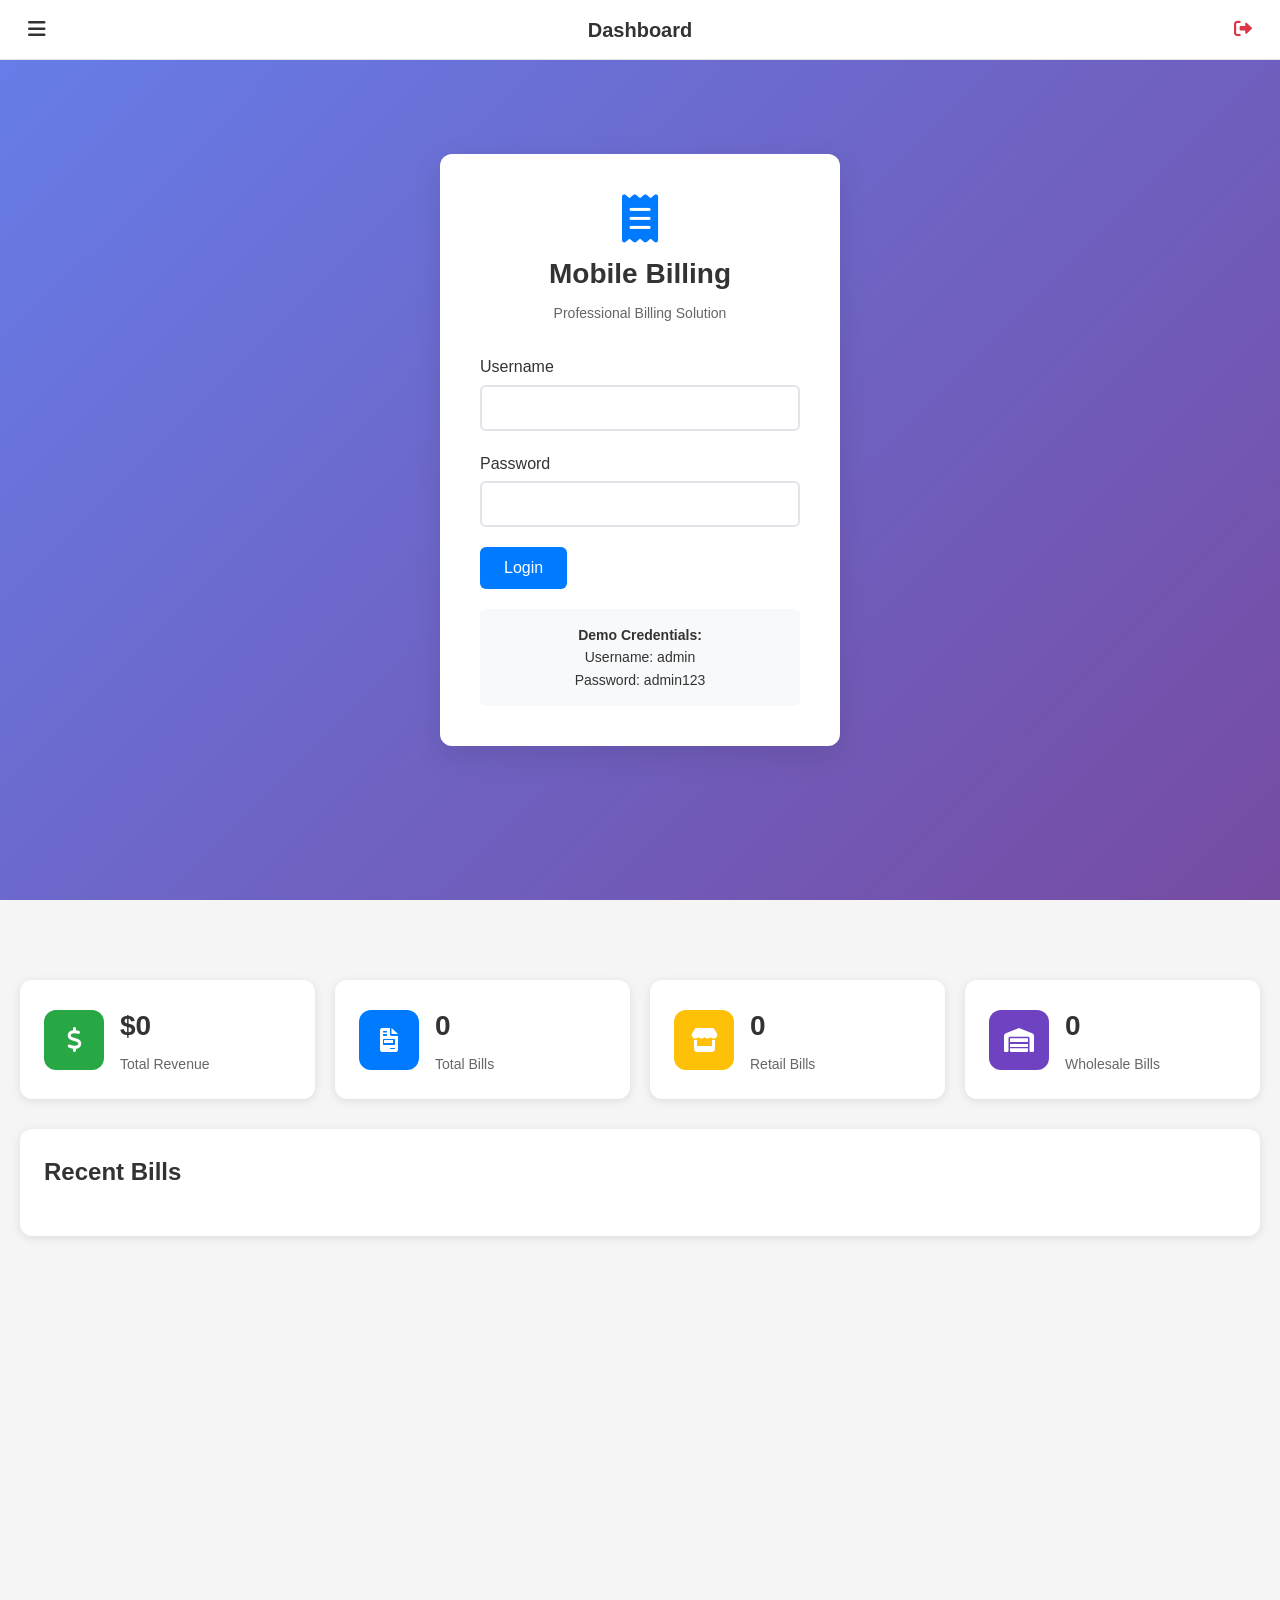
<file: index.html>
<!DOCTYPE html>
<html lang="en">
<head>
    <meta charset="UTF-8">
    <meta name="viewport" content="width=device-width, initial-scale=1.0">
    <title>Mobile Billing App</title>
    <link rel="stylesheet" href="styles.css">
    <link href="https://cdnjs.cloudflare.com/ajax/libs/font-awesome/6.0.0/css/all.min.css" rel="stylesheet">
</head>
<body>
    <!-- Loading Screen -->
    <div id="loading-screen" class="loading-screen">
        <div class="loading-spinner"></div>
        <p>Loading...</p>
    </div>

    <!-- Login Page -->
    <div id="login-page" class="page active">
        <div class="login-container">
            <div class="login-card">
                <div class="login-header">
                    <i class="fas fa-receipt"></i>
                    <h1>Mobile Billing</h1>
                    <p>Professional Billing Solution</p>
                </div>
                <form id="login-form" class="login-form">
                    <div class="form-group">
                        <label for="username">Username</label>
                        <input type="text" id="username" name="username" required>
                    </div>
                    <div class="form-group">
                        <label for="password">Password</label>
                        <input type="password" id="password" name="password" required>
                    </div>
                    <button type="submit" class="btn btn-primary">Login</button>
                </form>
                <div class="login-demo">
                    <p><strong>Demo Credentials:</strong></p>
                    <p>Username: admin</p>
                    <p>Password: admin123</p>
                </div>
            </div>
        </div>
    </div>

    <!-- Main App -->
    <div id="main-app" class="page">
        <!-- Header -->
        <header class="header">
            <div class="header-content">
                <button id="menu-toggle" class="menu-toggle">
                    <i class="fas fa-bars"></i>
                </button>
                <h1 id="page-title">Dashboard</h1>
                <button id="logout-btn" class="logout-btn">
                    <i class="fas fa-sign-out-alt"></i>
                </button>
            </div>
        </header>

        <!-- Sidebar -->
        <nav id="sidebar" class="sidebar">
            <div class="sidebar-header">
                <i class="fas fa-receipt"></i>
                <span>Mobile Billing</span>
            </div>
            <ul class="sidebar-menu">
                <li><a href="#" data-page="dashboard" class="active"><i class="fas fa-tachometer-alt"></i> Dashboard</a></li>
                <li><a href="#" data-page="balance"><i class="fas fa-balance-scale"></i> Daily Balance</a></li>
                <li><a href="#" data-page="products"><i class="fas fa-box"></i> Products</a></li>
                <li><a href="#" data-page="create-bill"><i class="fas fa-plus"></i> Create Bill</a></li>
                <li><a href="#" data-page="bills"><i class="fas fa-file-invoice"></i> Bills</a></li>
                <li><a href="#" data-page="users"><i class="fas fa-users"></i> Users</a></li>
                <li><a href="#" data-page="settings"><i class="fas fa-cog"></i> Settings</a></li>
            </ul>
        </nav>

        <!-- Main Content -->
        <main class="main-content">
            <!-- Dashboard Page -->
            <div id="dashboard-page" class="content-page active">
                <div class="stats-grid">
                    <div class="stat-card">
                        <div class="stat-icon">
                            <i class="fas fa-dollar-sign"></i>
                        </div>
                        <div class="stat-info">
                            <h3 id="total-revenue">$0</h3>
                            <p>Total Revenue</p>
                        </div>
                    </div>
                    <div class="stat-card">
                        <div class="stat-icon">
                            <i class="fas fa-file-invoice"></i>
                        </div>
                        <div class="stat-info">
                            <h3 id="total-bills">0</h3>
                            <p>Total Bills</p>
                        </div>
                    </div>
                    <div class="stat-card">
                        <div class="stat-icon">
                            <i class="fas fa-store"></i>
                        </div>
                        <div class="stat-info">
                            <h3 id="retail-bills">0</h3>
                            <p>Retail Bills</p>
                        </div>
                    </div>
                    <div class="stat-card">
                        <div class="stat-icon">
                            <i class="fas fa-warehouse"></i>
                        </div>
                        <div class="stat-info">
                            <h3 id="wholesale-bills">0</h3>
                            <p>Wholesale Bills</p>
                        </div>
                    </div>
                </div>

                <div class="recent-bills">
                    <h2>Recent Bills</h2>
                    <div id="recent-bills-list" class="bills-list">
                        <!-- Recent bills will be populated here -->
                    </div>
                </div>
            </div>

            <!-- Create Bill Page -->
            <div id="create-bill-page" class="content-page">
                <div class="bill-form-container">
                    <form id="bill-form" class="bill-form">
                        <div class="form-row">
                            <div class="form-group">
                                <label for="bill-type">Bill Type</label>
                                <select id="bill-type" name="billType" required>
                                    <option value="retail">Retail</option>
                                    <option value="wholesale">Wholesale</option>
                                </select>
                            </div>
                            <div class="form-group">
                                <label for="customer-name">Customer Name</label>
                                <input type="text" id="customer-name" name="customerName" required>
                            </div>
                        </div>
                        
                        <div class="form-row">
                            <div class="form-group">
                                <label for="customer-phone">Phone</label>
                                <input type="tel" id="customer-phone" name="customerPhone">
                            </div>
                            <div class="form-group">
                                <label for="customer-email">Email</label>
                                <input type="email" id="customer-email" name="customerEmail">
                            </div>
                        </div>

                        <div class="items-section">
                            <div class="section-header">
                                <h3>Items</h3>
                                <div class="item-actions">
                                    <button type="button" id="add-from-products-btn" class="btn btn-secondary">
                                        <i class="fas fa-search"></i> Select from Products
                                    </button>
                                    <button type="button" id="add-item-btn" class="btn btn-secondary">
                                        <i class="fas fa-plus"></i> Add Custom Item
                                    </button>
                                </div>
                            </div>
                            <div id="items-container" class="items-container">
                                <!-- Items will be added here -->
                            </div>
                        </div>

                        <div class="form-row">
                            <div class="form-group">
                                <label for="discount">Discount (%)</label>
                                <input type="number" id="discount" name="discount" min="0" max="100" value="0">
                            </div>
                            <div class="form-group">
                                <label for="tax">Tax (%)</label>
                                <input type="number" id="tax" name="tax" min="0" max="100" value="10">
                            </div>
                        </div>

                        <div class="bill-summary">
                            <div class="summary-row">
                                <span>Subtotal:</span>
                                <span id="subtotal">$0.00</span>
                            </div>
                            <div class="summary-row">
                                <span>Discount:</span>
                                <span id="discount-amount">$0.00</span>
                            </div>
                            <div class="summary-row">
                                <span>Tax:</span>
                                <span id="tax-amount">$0.00</span>
                            </div>
                            <div class="summary-row total">
                                <span>Total:</span>
                                <span id="total-amount">$0.00</span>
                            </div>
                        </div>

                        <div class="form-actions">
                            <button type="button" id="preview-bill-btn" class="btn btn-secondary">Preview</button>
                            <button type="submit" class="btn btn-primary">Save Bill</button>
                        </div>
                    </form>
                </div>
            </div>

            <!-- Bills Page -->
            <div id="bills-page" class="content-page">
                <div class="page-header">
                    <h2>All Bills</h2>
                    <div class="filters">
                        <select id="bill-filter" class="filter-select">
                            <option value="all">All Bills</option>
                            <option value="retail">Retail</option>
                            <option value="wholesale">Wholesale</option>
                        </select>
                    </div>
                </div>
                <div id="all-bills-list" class="bills-list">
                    <!-- All bills will be populated here -->
                </div>
            </div>

            <!-- Users Page -->
            <div id="users-page" class="content-page">
                <div class="page-header">
                    <h2>User Management</h2>
                    <button id="add-user-btn" class="btn btn-primary">
                        <i class="fas fa-plus"></i> Add User
                    </button>
                </div>
                <div id="users-list" class="users-list">
                    <!-- Users will be populated here -->
                </div>
            </div>

            <!-- Products Page -->
            <div id="products-page" class="content-page">
                <div class="page-header">
                    <h2>Product Management</h2>
                    <button id="add-product-btn" class="btn btn-primary">
                        <i class="fas fa-plus"></i> Add Product
                    </button>
                </div>
                <div class="products-grid">
                    <div class="search-filter-section">
                        <input type="text" id="product-search" placeholder="Search products..." class="search-input">
                        <select id="category-filter" class="filter-select">
                            <option value="all">All Categories</option>
                            <option value="electronics">Electronics</option>
                            <option value="clothing">Clothing</option>
                            <option value="food">Food & Beverages</option>
                            <option value="books">Books</option>
                            <option value="other">Other</option>
                        </select>
                    </div>
                    <div id="products-list" class="products-list">
                        <!-- Products will be populated here -->
                    </div>
                </div>
            </div>

            <!-- Balance Page -->
            <div id="balance-page" class="content-page">
                <div class="page-header">
                    <h2>Daily Balance</h2>
                    <div class="balance-actions">
                        <button id="set-opening-balance-btn" class="btn btn-primary">Set Opening Balance</button>
                        <button id="close-day-btn" class="btn btn-secondary">Close Day</button>
                    </div>
                </div>
                
                <div class="balance-overview">
                    <div class="balance-card opening">
                        <div class="balance-icon">
                            <i class="fas fa-sun"></i>
                        </div>
                        <div class="balance-info">
                            <h3 id="opening-balance">$0.00</h3>
                            <p>Opening Balance</p>
                            <small id="opening-date">Today</small>
                        </div>
                    </div>
                    
                    <div class="balance-card sales">
                        <div class="balance-icon">
                            <i class="fas fa-chart-line"></i>
                        </div>
                        <div class="balance-info">
                            <h3 id="today-sales">$0.00</h3>
                            <p>Today's Sales</p>
                            <small id="sales-count">0 transactions</small>
                        </div>
                    </div>
                    
                    <div class="balance-card closing">
                        <div class="balance-icon">
                            <i class="fas fa-moon"></i>
                        </div>
                        <div class="balance-info">
                            <h3 id="closing-balance">$0.00</h3>
                            <p>Expected Closing</p>
                            <small id="closing-status">Open</small>
                        </div>
                    </div>
                </div>
                
                <div class="balance-history">
                    <h3>Balance History</h3>
                    <div id="balance-history-list" class="balance-history-list">
                        <!-- Balance history will be populated here -->
                    </div>
                </div>
            </div>

            <!-- Settings Page -->
            <div id="settings-page" class="content-page">
                <div class="settings-container">
                    <div class="settings-section">
                        <h3>Company Information</h3>
                        <form id="company-form" class="settings-form">
                            <div class="form-group">
                                <label for="company-name">Company Name</label>
                                <input type="text" id="company-name" name="companyName" value="Your Company Name">
                            </div>
                            <div class="form-group">
                                <label for="company-address">Address</label>
                                <textarea id="company-address" name="companyAddress" rows="3">123 Business Street, City, State 12345</textarea>
                            </div>
                            <div class="form-row">
                                <div class="form-group">
                                    <label for="company-phone">Phone</label>
                                    <input type="tel" id="company-phone" name="companyPhone" value="+1 (555) 123-4567">
                                </div>
                                <div class="form-group">
                                    <label for="company-email">Email</label>
                                    <input type="email" id="company-email" name="companyEmail" value="info@company.com">
                                </div>
                            </div>
                        </form>
                    </div>

                    <div class="settings-section">
                        <h3>Bill Limits</h3>
                        <form id="limits-form" class="settings-form">
                            <div class="form-group">
                                <label for="max-bills">Maximum Bills per Day</label>
                                <input type="number" id="max-bills" name="maxBills" min="1" value="100">
                            </div>
                            <div class="form-group">
                                <label for="current-bills">Bills Created Today</label>
                                <input type="number" id="current-bills" name="currentBills" readonly>
                            </div>
                        </form>
                    </div>

                    <div class="settings-actions">
                        <button id="save-settings-btn" class="btn btn-primary">Save Settings</button>
                        <button id="reset-data-btn" class="btn btn-danger">Reset All Data</button>
                    </div>
                </div>
            </div>
        </main>
    </div>

    <!-- Modals -->
    <!-- Invoice Preview Modal -->
    <div id="invoice-modal" class="modal">
        <div class="modal-content">
            <div class="modal-header">
                <h2>Invoice Preview</h2>
                <button class="modal-close">&times;</button>
            </div>
            <div id="invoice-content" class="invoice-content">
                <!-- Invoice content will be generated here -->
            </div>
            <div class="modal-actions">
                <button id="print-invoice-btn" class="btn btn-secondary">Print</button>
                <button id="download-invoice-btn" class="btn btn-primary">Download</button>
            </div>
        </div>
    </div>

    <!-- User Modal -->
    <div id="user-modal" class="modal">
        <div class="modal-content">
            <div class="modal-header">
                <h2 id="user-modal-title">Add User</h2>
                <button class="modal-close">&times;</button>
            </div>
            <form id="user-form" class="modal-form">
                <div class="form-row">
                    <div class="form-group">
                        <label for="user-name">Full Name</label>
                        <input type="text" id="user-name" name="userName" required>
                    </div>
                    <div class="form-group">
                        <label for="user-email">Email</label>
                        <input type="email" id="user-email" name="userEmail" required>
                    </div>
                </div>
                
                <div class="form-row">
                    <div class="form-group">
                        <label for="user-username">Username</label>
                        <input type="text" id="user-username" name="userUsername" required>
                    </div>
                    <div class="form-group">
                        <label for="user-password">Password</label>
                        <input type="password" id="user-password" name="userPassword" required>
                    </div>
                </div>
                
                <div class="form-row">
                    <div class="form-group">
                        <label for="user-role">Role</label>
                        <select id="user-role" name="userRole" required>
                            <option value="user">User</option>
                            <option value="admin">Admin</option>
                            <option value="manager">Manager</option>
                        </select>
                    </div>
                    <div class="form-group">
                        <label for="user-status">Status</label>
                        <select id="user-status" name="userStatus" required>
                            <option value="active">Active</option>
                            <option value="inactive">Inactive</option>
                        </select>
                    </div>
                </div>
                
                <div class="permissions-section">
                    <h4>Permissions</h4>
                    <div class="permissions-grid">
                        <label class="permission-item">
                            <input type="checkbox" name="canCreateBills" id="perm-create-bills">
                            <span>Create Bills</span>
                        </label>
                        <label class="permission-item">
                            <input type="checkbox" name="canViewBills" id="perm-view-bills">
                            <span>View Bills</span>
                        </label>
                        <label class="permission-item">
                            <input type="checkbox" name="canDeleteBills" id="perm-delete-bills">
                            <span>Delete Bills</span>
                        </label>
                        <label class="permission-item">
                            <input type="checkbox" name="canManageProducts" id="perm-manage-products">
                            <span>Manage Products</span>
                        </label>
                        <label class="permission-item">
                            <input type="checkbox" name="canManageUsers" id="perm-manage-users">
                            <span>Manage Users</span>
                        </label>
                        <label class="permission-item">
                            <input type="checkbox" name="canViewReports" id="perm-view-reports">
                            <span>View Reports</span>
                        </label>
                        <label class="permission-item">
                            <input type="checkbox" name="canManageBalance" id="perm-manage-balance">
                            <span>Manage Balance</span>
                        </label>
                        <label class="permission-item">
                            <input type="checkbox" name="canAccessSettings" id="perm-access-settings">
                            <span>Access Settings</span>
                        </label>
                    </div>
                </div>
                
                <div class="modal-actions">
                    <button type="button" class="btn btn-secondary modal-close">Cancel</button>
                    <button type="submit" class="btn btn-primary">Save User</button>
                </div>
            </form>
        </div>
    </div>

    <!-- Product Modal -->
    <div id="product-modal" class="modal">
        <div class="modal-content">
            <div class="modal-header">
                <h2 id="product-modal-title">Add Product</h2>
                <button class="modal-close">&times;</button>
            </div>
            <form id="product-form" class="modal-form">
                <div class="form-row">
                    <div class="form-group">
                        <label for="product-name">Product Name</label>
                        <input type="text" id="product-name" name="productName" required>
                    </div>
                    <div class="form-group">
                        <label for="product-code">Product Code</label>
                        <input type="text" id="product-code" name="productCode" required>
                    </div>
                </div>
                
                <div class="form-row">
                    <div class="form-group">
                        <label for="product-category">Category</label>
                        <select id="product-category" name="productCategory" required>
                            <option value="electronics">Electronics</option>
                            <option value="clothing">Clothing</option>
                            <option value="food">Food & Beverages</option>
                            <option value="books">Books</option>
                            <option value="other">Other</option>
                        </select>
                    </div>
                    <div class="form-group">
                        <label for="product-unit">Unit</label>
                        <select id="product-unit" name="productUnit" required>
                            <option value="pcs">Pieces</option>
                            <option value="kg">Kilogram</option>
                            <option value="ltr">Liter</option>
                            <option value="box">Box</option>
                            <option value="pack">Pack</option>
                        </select>
                    </div>
                </div>
                
                <div class="form-row">
                    <div class="form-group">
                        <label for="product-retail-price">Retail Price</label>
                        <input type="number" id="product-retail-price" name="productRetailPrice" min="0" step="0.01" required>
                    </div>
                    <div class="form-group">
                        <label for="product-wholesale-price">Wholesale Price</label>
                        <input type="number" id="product-wholesale-price" name="productWholesalePrice" min="0" step="0.01" required>
                    </div>
                </div>
                
                <div class="form-row">
                    <div class="form-group">
                        <label for="product-stock">Stock Quantity</label>
                        <input type="number" id="product-stock" name="productStock" min="0" required>
                    </div>
                    <div class="form-group">
                        <label for="product-min-stock">Minimum Stock Alert</label>
                        <input type="number" id="product-min-stock" name="productMinStock" min="0" required>
                    </div>
                </div>
                
                <div class="form-group">
                    <label for="product-description">Description</label>
                    <textarea id="product-description" name="productDescription" rows="3"></textarea>
                </div>
                
                <div class="modal-actions">
                    <button type="button" class="btn btn-secondary modal-close">Cancel</button>
                    <button type="submit" class="btn btn-primary">Save Product</button>
                </div>
            </form>
        </div>
    </div>

    <!-- Product Selection Modal -->
    <div id="product-selection-modal" class="modal">
        <div class="modal-content large">
            <div class="modal-header">
                <h2>Select Products</h2>
                <button class="modal-close">&times;</button>
            </div>
            <div class="product-selection-content">
                <div class="selection-search">
                    <input type="text" id="selection-search" placeholder="Search products..." class="search-input">
                </div>
                <div id="product-selection-list" class="product-selection-list">
                    <!-- Product selection items will be populated here -->
                </div>
            </div>
            <div class="modal-actions">
                <button type="button" class="btn btn-secondary modal-close">Cancel</button>
                <button type="button" id="add-selected-products" class="btn btn-primary">Add Selected</button>
            </div>
        </div>
    </div>

    <!-- Balance Modal -->
    <div id="balance-modal" class="modal">
        <div class="modal-content">
            <div class="modal-header">
                <h2 id="balance-modal-title">Set Opening Balance</h2>
                <button class="modal-close">&times;</button>
            </div>
            <form id="balance-form" class="modal-form">
                <div class="form-group">
                    <label for="balance-amount">Amount</label>
                    <input type="number" id="balance-amount" name="balanceAmount" min="0" step="0.01" required>
                </div>
                <div class="form-group">
                    <label for="balance-notes">Notes</label>
                    <textarea id="balance-notes" name="balanceNotes" rows="3" placeholder="Optional notes about this balance entry"></textarea>
                </div>
                <div class="modal-actions">
                    <button type="button" class="btn btn-secondary modal-close">Cancel</button>
                    <button type="submit" class="btn btn-primary">Save Balance</button>
                </div>
            </form>
        </div>
    </div>

    <!-- Toast Notifications -->
    <div id="toast-container" class="toast-container"></div>

    <script src="script.js"></script>
</body>
</html>
</file>
<file: styles.css>
/* Reset and Base Styles */
* {
  margin: 0;
  padding: 0;
  box-sizing: border-box;
}

body {
  font-family: -apple-system, BlinkMacSystemFont, "Segoe UI", Roboto, Oxygen, Ubuntu, Cantarell, sans-serif;
  line-height: 1.6;
  color: #333;
  background-color: #f5f5f5;
}

/* Loading Screen */
.loading-screen {
  position: fixed;
  top: 0;
  left: 0;
  width: 100%;
  height: 100%;
  background: #fff;
  display: flex;
  flex-direction: column;
  justify-content: center;
  align-items: center;
  z-index: 9999;
}

.loading-spinner {
  width: 40px;
  height: 40px;
  border: 4px solid #f3f3f3;
  border-top: 4px solid #007bff;
  border-radius: 50%;
  animation: spin 1s linear infinite;
  margin-bottom: 20px;
}

@keyframes spin {
  0% {
    transform: rotate(0deg);
  }
  100% {
    transform: rotate(360deg);
  }
}

/* Page Management */
.page {
  display: none;
}

.page.active {
  display: block;
}

/* Login Page */
.login-container {
  min-height: 100vh;
  display: flex;
  justify-content: center;
  align-items: center;
  background: linear-gradient(135deg, #667eea 0%, #764ba2 100%);
  padding: 20px;
}

.login-card {
  background: white;
  padding: 40px;
  border-radius: 12px;
  box-shadow: 0 10px 30px rgba(0, 0, 0, 0.1);
  width: 100%;
  max-width: 400px;
}

.login-header {
  text-align: center;
  margin-bottom: 30px;
}

.login-header i {
  font-size: 48px;
  color: #007bff;
  margin-bottom: 10px;
}

.login-header h1 {
  font-size: 28px;
  margin-bottom: 5px;
  color: #333;
}

.login-header p {
  color: #666;
  font-size: 14px;
}

.login-form {
  margin-bottom: 20px;
}

.form-group {
  margin-bottom: 20px;
}

.form-group label {
  display: block;
  margin-bottom: 5px;
  font-weight: 500;
  color: #333;
}

.form-group input,
.form-group select,
.form-group textarea {
  width: 100%;
  padding: 12px;
  border: 2px solid #e1e5e9;
  border-radius: 6px;
  font-size: 16px;
  transition: border-color 0.3s;
}

.form-group input:focus,
.form-group select:focus,
.form-group textarea:focus {
  outline: none;
  border-color: #007bff;
}

.btn {
  padding: 12px 24px;
  border: none;
  border-radius: 6px;
  font-size: 16px;
  font-weight: 500;
  cursor: pointer;
  transition: all 0.3s;
  text-decoration: none;
  display: inline-block;
  text-align: center;
}

.btn-primary {
  background: #007bff;
  color: white;
}

.btn-primary:hover {
  background: #0056b3;
}

.btn-secondary {
  background: #6c757d;
  color: white;
}

.btn-secondary:hover {
  background: #545b62;
}

.btn-danger {
  background: #dc3545;
  color: white;
}

.btn-danger:hover {
  background: #c82333;
}

.login-demo {
  background: #f8f9fa;
  padding: 15px;
  border-radius: 6px;
  font-size: 14px;
  text-align: center;
}

/* Main App Layout */
#main-app {
  display: flex;
  flex-direction: column;
  min-height: 100vh;
}

/* Header */
.header {
  background: white;
  border-bottom: 1px solid #e1e5e9;
  position: fixed;
  top: 0;
  left: 0;
  right: 0;
  z-index: 1000;
  height: 60px;
}

.header-content {
  display: flex;
  align-items: center;
  justify-content: space-between;
  padding: 0 20px;
  height: 100%;
}

.menu-toggle {
  background: none;
  border: none;
  font-size: 20px;
  cursor: pointer;
  color: #333;
  padding: 8px;
}

#page-title {
  font-size: 20px;
  font-weight: 600;
  color: #333;
}

.logout-btn {
  background: none;
  border: none;
  font-size: 18px;
  cursor: pointer;
  color: #dc3545;
  padding: 8px;
}

/* Sidebar */
.sidebar {
  position: fixed;
  top: 60px;
  left: -280px;
  width: 280px;
  height: calc(100vh - 60px);
  background: white;
  border-right: 1px solid #e1e5e9;
  transition: left 0.3s;
  z-index: 999;
  overflow-y: auto;
}

.sidebar.active {
  left: 0;
}

.sidebar-header {
  padding: 20px;
  border-bottom: 1px solid #e1e5e9;
  display: flex;
  align-items: center;
  gap: 10px;
}

.sidebar-header i {
  font-size: 24px;
  color: #007bff;
}

.sidebar-header span {
  font-size: 18px;
  font-weight: 600;
  color: #333;
}

.sidebar-menu {
  list-style: none;
  padding: 20px 0;
}

.sidebar-menu li {
  margin-bottom: 5px;
}

.sidebar-menu a {
  display: flex;
  align-items: center;
  gap: 12px;
  padding: 12px 20px;
  color: #666;
  text-decoration: none;
  transition: all 0.3s;
}

.sidebar-menu a:hover,
.sidebar-menu a.active {
  background: #f8f9fa;
  color: #007bff;
}

.sidebar-menu i {
  width: 20px;
  text-align: center;
}

/* Main Content */
.main-content {
  margin-top: 60px;
  padding: 20px;
  min-height: calc(100vh - 60px);
}

.content-page {
  display: none;
}

.content-page.active {
  display: block;
}

/* Dashboard */
.stats-grid {
  display: grid;
  grid-template-columns: repeat(auto-fit, minmax(250px, 1fr));
  gap: 20px;
  margin-bottom: 30px;
}

.stat-card {
  background: white;
  padding: 24px;
  border-radius: 12px;
  box-shadow: 0 2px 10px rgba(0, 0, 0, 0.1);
  display: flex;
  align-items: center;
  gap: 16px;
}

.stat-icon {
  width: 60px;
  height: 60px;
  border-radius: 12px;
  display: flex;
  align-items: center;
  justify-content: center;
  font-size: 24px;
  color: white;
}

.stat-card:nth-child(1) .stat-icon {
  background: #28a745;
}
.stat-card:nth-child(2) .stat-icon {
  background: #007bff;
}
.stat-card:nth-child(3) .stat-icon {
  background: #ffc107;
}
.stat-card:nth-child(4) .stat-icon {
  background: #6f42c1;
}

.stat-info h3 {
  font-size: 28px;
  font-weight: 700;
  margin-bottom: 4px;
  color: #333;
}

.stat-info p {
  color: #666;
  font-size: 14px;
}

.recent-bills {
  background: white;
  padding: 24px;
  border-radius: 12px;
  box-shadow: 0 2px 10px rgba(0, 0, 0, 0.1);
}

.recent-bills h2 {
  margin-bottom: 20px;
  color: #333;
}

/* Bills List */
.bills-list {
  display: grid;
  gap: 16px;
}

.bill-card {
  background: white;
  padding: 20px;
  border-radius: 12px;
  box-shadow: 0 2px 10px rgba(0, 0, 0, 0.1);
  border-left: 4px solid #007bff;
}

.bill-card.wholesale {
  border-left-color: #28a745;
}

.bill-header {
  display: flex;
  justify-content: space-between;
  align-items: flex-start;
  margin-bottom: 12px;
}

.bill-number {
  font-weight: 600;
  color: #333;
  font-size: 16px;
}

.bill-type {
  padding: 4px 8px;
  border-radius: 4px;
  font-size: 12px;
  font-weight: 500;
  text-transform: uppercase;
}

.bill-type.retail {
  background: #e3f2fd;
  color: #1976d2;
}

.bill-type.wholesale {
  background: #e8f5e8;
  color: #388e3c;
}

.bill-info {
  margin-bottom: 12px;
}

.bill-customer {
  font-weight: 500;
  color: #333;
  margin-bottom: 4px;
}

.bill-date {
  color: #666;
  font-size: 14px;
}

.bill-footer {
  display: flex;
  justify-content: space-between;
  align-items: center;
}

.bill-amount {
  font-size: 18px;
  font-weight: 700;
  color: #28a745;
}

.bill-actions {
  display: flex;
  gap: 8px;
}

.btn-sm {
  padding: 6px 12px;
  font-size: 14px;
}

/* Create Bill Form */
.bill-form-container {
  background: white;
  padding: 24px;
  border-radius: 12px;
  box-shadow: 0 2px 10px rgba(0, 0, 0, 0.1);
  max-width: 800px;
  margin: 0 auto;
}

.form-row {
  display: grid;
  grid-template-columns: 1fr 1fr;
  gap: 20px;
  margin-bottom: 20px;
}

.items-section {
  margin: 30px 0;
}

.section-header {
  display: flex;
  justify-content: space-between;
  align-items: center;
  margin-bottom: 20px;
}

.section-header h3 {
  color: #333;
}

.items-container {
  display: grid;
  gap: 16px;
}

.item-row {
  display: grid;
  grid-template-columns: 2fr 1fr 1fr 1fr auto;
  gap: 12px;
  align-items: end;
  padding: 16px;
  background: #f8f9fa;
  border-radius: 8px;
}

.remove-item-btn {
  background: #dc3545;
  color: white;
  border: none;
  border-radius: 4px;
  padding: 8px;
  cursor: pointer;
  font-size: 14px;
}

.bill-summary {
  background: #f8f9fa;
  padding: 20px;
  border-radius: 8px;
  margin: 20px 0;
}

.summary-row {
  display: flex;
  justify-content: space-between;
  margin-bottom: 8px;
  font-size: 16px;
}

.summary-row.total {
  border-top: 2px solid #dee2e6;
  padding-top: 12px;
  margin-top: 12px;
  font-weight: 700;
  font-size: 18px;
  color: #28a745;
}

.form-actions {
  display: flex;
  gap: 12px;
  justify-content: flex-end;
  margin-top: 30px;
}

/* Page Header */
.page-header {
  display: flex;
  justify-content: space-between;
  align-items: center;
  margin-bottom: 24px;
}

.page-header h2 {
  color: #333;
}

.filters {
  display: flex;
  gap: 12px;
}

.filter-select {
  padding: 8px 12px;
  border: 2px solid #e1e5e9;
  border-radius: 6px;
  background: white;
}

/* Users Management */
.users-list {
  display: grid;
  gap: 16px;
}

.user-card {
  background: white;
  padding: 20px;
  border-radius: 12px;
  box-shadow: 0 2px 10px rgba(0, 0, 0, 0.1);
  display: flex;
  justify-content: space-between;
  align-items: center;
}

.user-info h3 {
  color: #333;
  margin-bottom: 4px;
}

.user-info p {
  color: #666;
  font-size: 14px;
  margin-bottom: 2px;
}

.user-status {
  padding: 4px 8px;
  border-radius: 4px;
  font-size: 12px;
  font-weight: 500;
  text-transform: uppercase;
}

.user-status.active {
  background: #d4edda;
  color: #155724;
}

.user-status.inactive {
  background: #f8d7da;
  color: #721c24;
}

.user-actions {
  display: flex;
  gap: 8px;
}

/* Settings */
.settings-container {
  max-width: 800px;
  margin: 0 auto;
}

.settings-section {
  background: white;
  padding: 24px;
  border-radius: 12px;
  box-shadow: 0 2px 10px rgba(0, 0, 0, 0.1);
  margin-bottom: 24px;
}

.settings-section h3 {
  color: #333;
  margin-bottom: 20px;
  padding-bottom: 12px;
  border-bottom: 2px solid #f8f9fa;
}

.settings-actions {
  display: flex;
  gap: 12px;
  justify-content: center;
}

/* Modals */
.modal {
  display: none;
  position: fixed;
  top: 0;
  left: 0;
  width: 100%;
  height: 100%;
  background: rgba(0, 0, 0, 0.5);
  z-index: 2000;
  justify-content: center;
  align-items: center;
  padding: 20px;
}

.modal.active {
  display: flex;
}

.modal-content {
  background: white;
  border-radius: 12px;
  max-width: 600px;
  width: 100%;
  max-height: 90vh;
  overflow-y: auto;
}

.modal-header {
  display: flex;
  justify-content: space-between;
  align-items: center;
  padding: 20px 24px;
  border-bottom: 1px solid #e1e5e9;
}

.modal-header h2 {
  color: #333;
}

.modal-close {
  background: none;
  border: none;
  font-size: 24px;
  cursor: pointer;
  color: #666;
  padding: 4px;
}

.modal-form {
  padding: 24px;
}

.modal-actions {
  display: flex;
  gap: 12px;
  justify-content: flex-end;
  margin-top: 20px;
}

/* Invoice Content */
.invoice-content {
  padding: 40px;
  background: white;
  font-family: "Courier New", monospace;
}

.invoice-header {
  text-align: center;
  margin-bottom: 30px;
  border-bottom: 2px solid #333;
  padding-bottom: 20px;
}

.invoice-header h1 {
  font-size: 28px;
  margin-bottom: 10px;
}

.invoice-details {
  display: grid;
  grid-template-columns: 1fr 1fr;
  gap: 30px;
  margin-bottom: 30px;
}

.invoice-table {
  width: 100%;
  border-collapse: collapse;
  margin-bottom: 20px;
}

.invoice-table th,
.invoice-table td {
  padding: 12px;
  text-align: left;
  border-bottom: 1px solid #ddd;
}

.invoice-table th {
  background: #f8f9fa;
  font-weight: 600;
}

.invoice-summary {
  margin-left: auto;
  width: 300px;
}

.invoice-summary table {
  width: 100%;
}

.invoice-summary .total-row {
  font-weight: 700;
  font-size: 18px;
  border-top: 2px solid #333;
}

/* Toast Notifications */
.toast-container {
  position: fixed;
  top: 80px;
  right: 20px;
  z-index: 3000;
}

.toast {
  background: white;
  padding: 16px 20px;
  border-radius: 8px;
  box-shadow: 0 4px 12px rgba(0, 0, 0, 0.15);
  margin-bottom: 12px;
  border-left: 4px solid #28a745;
  animation: slideIn 0.3s ease;
}

.toast.error {
  border-left-color: #dc3545;
}

.toast.warning {
  border-left-color: #ffc107;
}

@keyframes slideIn {
  from {
    transform: translateX(100%);
    opacity: 0;
  }
  to {
    transform: translateX(0);
    opacity: 1;
  }
}

/* Responsive Design */
@media (max-width: 768px) {
  .form-row {
    grid-template-columns: 1fr;
  }

  .item-row {
    grid-template-columns: 1fr;
    gap: 8px;
  }

  .stats-grid {
    grid-template-columns: 1fr;
  }

  .page-header {
    flex-direction: column;
    gap: 16px;
    align-items: stretch;
  }

  .bill-header {
    flex-direction: column;
    gap: 8px;
  }

  .bill-footer {
    flex-direction: column;
    gap: 12px;
    align-items: stretch;
  }

  .user-card {
    flex-direction: column;
    gap: 16px;
    align-items: stretch;
  }

  .settings-actions {
    flex-direction: column;
  }

  .form-actions {
    flex-direction: column;
  }

  .modal-actions {
    flex-direction: column;
  }

  .invoice-details {
    grid-template-columns: 1fr;
  }

  .invoice-summary {
    margin-left: 0;
    width: 100%;
  }
}

@media (max-width: 480px) {
  .main-content {
    padding: 12px;
  }

  .login-card {
    padding: 24px;
  }

  .bill-form-container,
  .settings-section {
    padding: 16px;
  }

  .modal-content {
    margin: 10px;
  }

  .invoice-content {
    padding: 20px;
  }
}

/* Print Styles */
@media print {
  body * {
    visibility: hidden;
  }

  .invoice-content,
  .invoice-content * {
    visibility: visible;
  }

  .invoice-content {
    position: absolute;
    left: 0;
    top: 0;
    width: 100%;
  }

  .modal-actions {
    display: none;
  }
}

/* Products Section */
.products-grid {
  display: flex;
  flex-direction: column;
  gap: 20px;
}

.search-filter-section {
  display: flex;
  gap: 12px;
  margin-bottom: 20px;
}

.search-input {
  flex: 1;
  padding: 12px;
  border: 2px solid #e1e5e9;
  border-radius: 6px;
  font-size: 16px;
}

.search-input:focus {
  outline: none;
  border-color: #007bff;
}

.products-list {
  display: grid;
  grid-template-columns: repeat(auto-fill, minmax(300px, 1fr));
  gap: 20px;
}

.product-card {
  background: white;
  padding: 20px;
  border-radius: 12px;
  box-shadow: 0 2px 10px rgba(0, 0, 0, 0.1);
  border-left: 4px solid #007bff;
  position: relative;
}

.product-card.low-stock {
  border-left-color: #dc3545;
}

.product-header {
  display: flex;
  justify-content: between;
  align-items: flex-start;
  margin-bottom: 12px;
}

.product-name {
  font-weight: 600;
  color: #333;
  font-size: 16px;
  margin-bottom: 4px;
}

.product-code {
  color: #666;
  font-size: 14px;
  font-family: monospace;
}

.product-category {
  position: absolute;
  top: 12px;
  right: 12px;
  padding: 4px 8px;
  border-radius: 4px;
  font-size: 12px;
  font-weight: 500;
  text-transform: uppercase;
  background: #e3f2fd;
  color: #1976d2;
}

.product-prices {
  display: grid;
  grid-template-columns: 1fr 1fr;
  gap: 12px;
  margin: 12px 0;
}

.price-item {
  text-align: center;
  padding: 8px;
  background: #f8f9fa;
  border-radius: 6px;
}

.price-label {
  font-size: 12px;
  color: #666;
  margin-bottom: 4px;
}

.price-value {
  font-size: 16px;
  font-weight: 600;
  color: #28a745;
}

.product-stock {
  display: flex;
  justify-content: space-between;
  align-items: center;
  margin: 12px 0;
  padding: 8px;
  background: #f8f9fa;
  border-radius: 6px;
}

.stock-info {
  display: flex;
  flex-direction: column;
}

.stock-label {
  font-size: 12px;
  color: #666;
}

.stock-value {
  font-size: 14px;
  font-weight: 600;
  color: #333;
}

.stock-value.low {
  color: #dc3545;
}

.product-actions {
  display: flex;
  gap: 8px;
  margin-top: 16px;
}

/* Balance Section */
.balance-overview {
  display: grid;
  grid-template-columns: repeat(auto-fit, minmax(250px, 1fr));
  gap: 20px;
  margin-bottom: 30px;
}

.balance-card {
  background: white;
  padding: 24px;
  border-radius: 12px;
  box-shadow: 0 2px 10px rgba(0, 0, 0, 0.1);
  display: flex;
  align-items: center;
  gap: 16px;
}

.balance-card.opening {
  border-left: 4px solid #ffc107;
}

.balance-card.sales {
  border-left: 4px solid #28a745;
}

.balance-card.closing {
  border-left: 4px solid #6f42c1;
}

.balance-icon {
  width: 60px;
  height: 60px;
  border-radius: 12px;
  display: flex;
  align-items: center;
  justify-content: center;
  font-size: 24px;
  color: white;
}

.balance-card.opening .balance-icon {
  background: #ffc107;
}

.balance-card.sales .balance-icon {
  background: #28a745;
}

.balance-card.closing .balance-icon {
  background: #6f42c1;
}

.balance-info h3 {
  font-size: 24px;
  font-weight: 700;
  margin-bottom: 4px;
  color: #333;
}

.balance-info p {
  color: #666;
  font-size: 14px;
  margin-bottom: 2px;
}

.balance-info small {
  color: #999;
  font-size: 12px;
}

.balance-actions {
  display: flex;
  gap: 12px;
}

.balance-history {
  background: white;
  padding: 24px;
  border-radius: 12px;
  box-shadow: 0 2px 10px rgba(0, 0, 0, 0.1);
}

.balance-history h3 {
  margin-bottom: 20px;
  color: #333;
}

.balance-history-list {
  display: grid;
  gap: 12px;
}

.balance-history-item {
  display: flex;
  justify-content: space-between;
  align-items: center;
  padding: 16px;
  background: #f8f9fa;
  border-radius: 8px;
  border-left: 4px solid #007bff;
}

.balance-history-item.closing {
  border-left-color: #6f42c1;
}

.balance-date {
  font-weight: 600;
  color: #333;
}

.balance-amounts {
  display: flex;
  gap: 20px;
  font-size: 14px;
}

.balance-amounts span {
  color: #666;
}

.balance-amounts strong {
  color: #333;
}

/* Item Actions */
.item-actions {
  display: flex;
  gap: 8px;
}

/* Permissions */
.permissions-section {
  margin-top: 20px;
  padding-top: 20px;
  border-top: 1px solid #e1e5e9;
}

.permissions-section h4 {
  margin-bottom: 16px;
  color: #333;
}

.permissions-grid {
  display: grid;
  grid-template-columns: repeat(auto-fit, minmax(200px, 1fr));
  gap: 12px;
}

.permission-item {
  display: flex;
  align-items: center;
  gap: 8px;
  padding: 8px;
  background: #f8f9fa;
  border-radius: 6px;
  cursor: pointer;
  transition: background-color 0.3s;
}

.permission-item:hover {
  background: #e9ecef;
}

.permission-item input[type="checkbox"] {
  margin: 0;
}

.permission-item span {
  font-size: 14px;
  color: #333;
}

/* Product Selection Modal */
.modal-content.large {
  max-width: 800px;
}

.product-selection-content {
  padding: 24px;
  max-height: 60vh;
  overflow-y: auto;
}

.selection-search {
  margin-bottom: 20px;
}

.product-selection-list {
  display: grid;
  gap: 12px;
}

.product-selection-item {
  display: flex;
  align-items: center;
  gap: 12px;
  padding: 16px;
  background: #f8f9fa;
  border-radius: 8px;
  cursor: pointer;
  transition: all 0.3s;
}

.product-selection-item:hover {
  background: #e9ecef;
}

.product-selection-item.selected {
  background: #e3f2fd;
  border: 2px solid #007bff;
}

.product-selection-checkbox {
  margin: 0;
}

.product-selection-info {
  flex: 1;
}

.product-selection-name {
  font-weight: 600;
  color: #333;
  margin-bottom: 4px;
}

.product-selection-details {
  font-size: 14px;
  color: #666;
}

.product-selection-price {
  font-weight: 600;
  color: #28a745;
}

/* Low Stock Alert */
.low-stock-alert {
  background: #fff3cd;
  border: 1px solid #ffeaa7;
  color: #856404;
  padding: 8px 12px;
  border-radius: 4px;
  font-size: 12px;
  margin-top: 8px;
}

/* Enhanced User Card */
.user-card .user-info p.user-credentials {
  font-family: monospace;
  font-size: 12px;
  background: #f8f9fa;
  padding: 4px 8px;
  border-radius: 4px;
  margin: 4px 0;
}

.user-permissions {
  margin-top: 8px;
}

.user-permissions-list {
  display: flex;
  flex-wrap: wrap;
  gap: 4px;
  margin-top: 4px;
}

.permission-badge {
  background: #e3f2fd;
  color: #1976d2;
  padding: 2px 6px;
  border-radius: 3px;
  font-size: 10px;
  text-transform: uppercase;
}

/* Responsive Updates */
@media (max-width: 768px) {
  .search-filter-section {
    flex-direction: column;
  }

  .products-list {
    grid-template-columns: 1fr;
  }

  .balance-overview {
    grid-template-columns: 1fr;
  }

  .balance-actions {
    flex-direction: column;
  }

  .item-actions {
    flex-direction: column;
  }

  .permissions-grid {
    grid-template-columns: 1fr;
  }

  .product-prices {
    grid-template-columns: 1fr;
  }

  .balance-history-item {
    flex-direction: column;
    gap: 8px;
    align-items: flex-start;
  }

  .balance-amounts {
    flex-direction: column;
    gap: 4px;
  }
}
</file>
<file: public/styles.css>
/* Reset and Base Styles */
* {
  margin: 0;
  padding: 0;
  box-sizing: border-box;
}

body {
  font-family: -apple-system, BlinkMacSystemFont, "Segoe UI", Roboto, Oxygen, Ubuntu, Cantarell, sans-serif;
  line-height: 1.6;
  color: #333;
  background-color: #f5f5f5;
}

/* Loading Screen */
.loading-screen {
  position: fixed;
  top: 0;
  left: 0;
  width: 100%;
  height: 100%;
  background: #fff;
  display: flex;
  flex-direction: column;
  justify-content: center;
  align-items: center;
  z-index: 9999;
}

.loading-spinner {
  width: 40px;
  height: 40px;
  border: 4px solid #f3f3f3;
  border-top: 4px solid #007bff;
  border-radius: 50%;
  animation: spin 1s linear infinite;
  margin-bottom: 20px;
}

@keyframes spin {
  0% {
    transform: rotate(0deg);
  }
  100% {
    transform: rotate(360deg);
  }
}

/* Page Management */
.page {
  display: none;
}

.page.active {
  display: block;
}

/* Login Page */
.login-container {
  min-height: 100vh;
  display: flex;
  justify-content: center;
  align-items: center;
  background: linear-gradient(135deg, #667eea 0%, #764ba2 100%);
  padding: 20px;
}

.login-card {
  background: white;
  padding: 40px;
  border-radius: 12px;
  box-shadow: 0 10px 30px rgba(0, 0, 0, 0.1);
  width: 100%;
  max-width: 400px;
}

.login-header {
  text-align: center;
  margin-bottom: 30px;
}

.login-header i {
  font-size: 48px;
  color: #007bff;
  margin-bottom: 10px;
}

.login-header h1 {
  font-size: 28px;
  margin-bottom: 5px;
  color: #333;
}

.login-header p {
  color: #666;
  font-size: 14px;
}

.login-form {
  margin-bottom: 20px;
}

.form-group {
  margin-bottom: 20px;
}

.form-group label {
  display: block;
  margin-bottom: 5px;
  font-weight: 500;
  color: #333;
}

.form-group input,
.form-group select,
.form-group textarea {
  width: 100%;
  padding: 12px;
  border: 2px solid #e1e5e9;
  border-radius: 6px;
  font-size: 16px;
  transition: border-color 0.3s;
}

.form-group input:focus,
.form-group select:focus,
.form-group textarea:focus {
  outline: none;
  border-color: #007bff;
}

.btn {
  padding: 12px 24px;
  border: none;
  border-radius: 6px;
  font-size: 16px;
  font-weight: 500;
  cursor: pointer;
  transition: all 0.3s;
  text-decoration: none;
  display: inline-block;
  text-align: center;
}

.btn-primary {
  background: #007bff;
  color: white;
}

.btn-primary:hover {
  background: #0056b3;
}

.btn-secondary {
  background: #6c757d;
  color: white;
}

.btn-secondary:hover {
  background: #545b62;
}

.btn-danger {
  background: #dc3545;
  color: white;
}

.btn-danger:hover {
  background: #c82333;
}

.login-demo {
  background: #f8f9fa;
  padding: 15px;
  border-radius: 6px;
  font-size: 14px;
  text-align: center;
}

/* Main App Layout */
#main-app {
  display: flex;
  flex-direction: column;
  min-height: 100vh;
}

/* Header */
.header {
  background: white;
  border-bottom: 1px solid #e1e5e9;
  position: fixed;
  top: 0;
  left: 0;
  right: 0;
  z-index: 1000;
  height: 60px;
}

.header-content {
  display: flex;
  align-items: center;
  justify-content: space-between;
  padding: 0 20px;
  height: 100%;
}

.menu-toggle {
  background: none;
  border: none;
  font-size: 20px;
  cursor: pointer;
  color: #333;
  padding: 8px;
}

#page-title {
  font-size: 20px;
  font-weight: 600;
  color: #333;
}

.logout-btn {
  background: none;
  border: none;
  font-size: 18px;
  cursor: pointer;
  color: #dc3545;
  padding: 8px;
}

/* Sidebar */
.sidebar {
  position: fixed;
  top: 60px;
  left: -280px;
  width: 280px;
  height: calc(100vh - 60px);
  background: white;
  border-right: 1px solid #e1e5e9;
  transition: left 0.3s;
  z-index: 999;
  overflow-y: auto;
}

.sidebar.active {
  left: 0;
}

.sidebar-header {
  padding: 20px;
  border-bottom: 1px solid #e1e5e9;
  display: flex;
  align-items: center;
  gap: 10px;
}

.sidebar-header i {
  font-size: 24px;
  color: #007bff;
}

.sidebar-header span {
  font-size: 18px;
  font-weight: 600;
  color: #333;
}

.sidebar-menu {
  list-style: none;
  padding: 20px 0;
}

.sidebar-menu li {
  margin-bottom: 5px;
}

.sidebar-menu a {
  display: flex;
  align-items: center;
  gap: 12px;
  padding: 12px 20px;
  color: #666;
  text-decoration: none;
  transition: all 0.3s;
}

.sidebar-menu a:hover,
.sidebar-menu a.active {
  background: #f8f9fa;
  color: #007bff;
}

.sidebar-menu i {
  width: 20px;
  text-align: center;
}

/* Main Content */
.main-content {
  margin-top: 60px;
  padding: 20px;
  min-height: calc(100vh - 60px);
}

.content-page {
  display: none;
}

.content-page.active {
  display: block;
}

/* Dashboard */
.stats-grid {
  display: grid;
  grid-template-columns: repeat(auto-fit, minmax(250px, 1fr));
  gap: 20px;
  margin-bottom: 30px;
}

.stat-card {
  background: white;
  padding: 24px;
  border-radius: 12px;
  box-shadow: 0 2px 10px rgba(0, 0, 0, 0.1);
  display: flex;
  align-items: center;
  gap: 16px;
}

.stat-icon {
  width: 60px;
  height: 60px;
  border-radius: 12px;
  display: flex;
  align-items: center;
  justify-content: center;
  font-size: 24px;
  color: white;
}

.stat-card:nth-child(1) .stat-icon {
  background: #28a745;
}
.stat-card:nth-child(2) .stat-icon {
  background: #007bff;
}
.stat-card:nth-child(3) .stat-icon {
  background: #ffc107;
}
.stat-card:nth-child(4) .stat-icon {
  background: #6f42c1;
}

.stat-info h3 {
  font-size: 28px;
  font-weight: 700;
  margin-bottom: 4px;
  color: #333;
}

.stat-info p {
  color: #666;
  font-size: 14px;
}

.recent-bills {
  background: white;
  padding: 24px;
  border-radius: 12px;
  box-shadow: 0 2px 10px rgba(0, 0, 0, 0.1);
}

.recent-bills h2 {
  margin-bottom: 20px;
  color: #333;
}

/* Bills List */
.bills-list {
  display: grid;
  gap: 16px;
}

.bill-card {
  background: white;
  padding: 20px;
  border-radius: 12px;
  box-shadow: 0 2px 10px rgba(0, 0, 0, 0.1);
  border-left: 4px solid #007bff;
}

.bill-card.wholesale {
  border-left-color: #28a745;
}

.bill-header {
  display: flex;
  justify-content: space-between;
  align-items: flex-start;
  margin-bottom: 12px;
}

.bill-number {
  font-weight: 600;
  color: #333;
  font-size: 16px;
}

.bill-type {
  padding: 4px 8px;
  border-radius: 4px;
  font-size: 12px;
  font-weight: 500;
  text-transform: uppercase;
}

.bill-type.retail {
  background: #e3f2fd;
  color: #1976d2;
}

.bill-type.wholesale {
  background: #e8f5e8;
  color: #388e3c;
}

.bill-info {
  margin-bottom: 12px;
}

.bill-customer {
  font-weight: 500;
  color: #333;
  margin-bottom: 4px;
}

.bill-date {
  color: #666;
  font-size: 14px;
}

.bill-footer {
  display: flex;
  justify-content: space-between;
  align-items: center;
}

.bill-amount {
  font-size: 18px;
  font-weight: 700;
  color: #28a745;
}

.bill-actions {
  display: flex;
  gap: 8px;
}

.btn-sm {
  padding: 6px 12px;
  font-size: 14px;
}

/* Create Bill Form */
.bill-form-container {
  background: white;
  padding: 24px;
  border-radius: 12px;
  box-shadow: 0 2px 10px rgba(0, 0, 0, 0.1);
  max-width: 800px;
  margin: 0 auto;
}

.form-row {
  display: grid;
  grid-template-columns: 1fr 1fr;
  gap: 20px;
  margin-bottom: 20px;
}

.items-section {
  margin: 30px 0;
}

.section-header {
  display: flex;
  justify-content: space-between;
  align-items: center;
  margin-bottom: 20px;
}

.section-header h3 {
  color: #333;
}

.items-container {
  display: grid;
  gap: 16px;
}

.item-row {
  display: grid;
  grid-template-columns: 2fr 1fr 1fr 1fr auto;
  gap: 12px;
  align-items: end;
  padding: 16px;
  background: #f8f9fa;
  border-radius: 8px;
}

.remove-item-btn {
  background: #dc3545;
  color: white;
  border: none;
  border-radius: 4px;
  padding: 8px;
  cursor: pointer;
  font-size: 14px;
}

.bill-summary {
  background: #f8f9fa;
  padding: 20px;
  border-radius: 8px;
  margin: 20px 0;
}

.summary-row {
  display: flex;
  justify-content: space-between;
  margin-bottom: 8px;
  font-size: 16px;
}

.summary-row.total {
  border-top: 2px solid #dee2e6;
  padding-top: 12px;
  margin-top: 12px;
  font-weight: 700;
  font-size: 18px;
  color: #28a745;
}

.form-actions {
  display: flex;
  gap: 12px;
  justify-content: flex-end;
  margin-top: 30px;
}

/* Page Header */
.page-header {
  display: flex;
  justify-content: space-between;
  align-items: center;
  margin-bottom: 24px;
}

.page-header h2 {
  color: #333;
}

.filters {
  display: flex;
  gap: 12px;
}

.filter-select {
  padding: 8px 12px;
  border: 2px solid #e1e5e9;
  border-radius: 6px;
  background: white;
}

/* Users Management */
.users-list {
  display: grid;
  gap: 16px;
}

.user-card {
  background: white;
  padding: 20px;
  border-radius: 12px;
  box-shadow: 0 2px 10px rgba(0, 0, 0, 0.1);
  display: flex;
  justify-content: space-between;
  align-items: center;
}

.user-info h3 {
  color: #333;
  margin-bottom: 4px;
}

.user-info p {
  color: #666;
  font-size: 14px;
  margin-bottom: 2px;
}

.user-status {
  padding: 4px 8px;
  border-radius: 4px;
  font-size: 12px;
  font-weight: 500;
  text-transform: uppercase;
}

.user-status.active {
  background: #d4edda;
  color: #155724;
}

.user-status.inactive {
  background: #f8d7da;
  color: #721c24;
}

.user-actions {
  display: flex;
  gap: 8px;
}

/* Settings */
.settings-container {
  max-width: 800px;
  margin: 0 auto;
}

.settings-section {
  background: white;
  padding: 24px;
  border-radius: 12px;
  box-shadow: 0 2px 10px rgba(0, 0, 0, 0.1);
  margin-bottom: 24px;
}

.settings-section h3 {
  color: #333;
  margin-bottom: 20px;
  padding-bottom: 12px;
  border-bottom: 2px solid #f8f9fa;
}

.settings-actions {
  display: flex;
  gap: 12px;
  justify-content: center;
}

/* Modals */
.modal {
  display: none;
  position: fixed;
  top: 0;
  left: 0;
  width: 100%;
  height: 100%;
  background: rgba(0, 0, 0, 0.5);
  z-index: 2000;
  justify-content: center;
  align-items: center;
  padding: 20px;
}

.modal.active {
  display: flex;
}

.modal-content {
  background: white;
  border-radius: 12px;
  max-width: 600px;
  width: 100%;
  max-height: 90vh;
  overflow-y: auto;
}

.modal-header {
  display: flex;
  justify-content: space-between;
  align-items: center;
  padding: 20px 24px;
  border-bottom: 1px solid #e1e5e9;
}

.modal-header h2 {
  color: #333;
}

.modal-close {
  background: none;
  border: none;
  font-size: 24px;
  cursor: pointer;
  color: #666;
  padding: 4px;
}

.modal-form {
  padding: 24px;
}

.modal-actions {
  display: flex;
  gap: 12px;
  justify-content: flex-end;
  margin-top: 20px;
}

/* Invoice Content */
.invoice-content {
  padding: 40px;
  background: white;
  font-family: "Courier New", monospace;
}

.invoice-header {
  text-align: center;
  margin-bottom: 30px;
  border-bottom: 2px solid #333;
  padding-bottom: 20px;
}

.invoice-header h1 {
  font-size: 28px;
  margin-bottom: 10px;
}

.invoice-details {
  display: grid;
  grid-template-columns: 1fr 1fr;
  gap: 30px;
  margin-bottom: 30px;
}

.invoice-table {
  width: 100%;
  border-collapse: collapse;
  margin-bottom: 20px;
}

.invoice-table th,
.invoice-table td {
  padding: 12px;
  text-align: left;
  border-bottom: 1px solid #ddd;
}

.invoice-table th {
  background: #f8f9fa;
  font-weight: 600;
}

.invoice-summary {
  margin-left: auto;
  width: 300px;
}

.invoice-summary table {
  width: 100%;
}

.invoice-summary .total-row {
  font-weight: 700;
  font-size: 18px;
  border-top: 2px solid #333;
}

/* Toast Notifications */
.toast-container {
  position: fixed;
  top: 80px;
  right: 20px;
  z-index: 3000;
}

.toast {
  background: white;
  padding: 16px 20px;
  border-radius: 8px;
  box-shadow: 0 4px 12px rgba(0, 0, 0, 0.15);
  margin-bottom: 12px;
  border-left: 4px solid #28a745;
  animation: slideIn 0.3s ease;
}

.toast.error {
  border-left-color: #dc3545;
}

.toast.warning {
  border-left-color: #ffc107;
}

@keyframes slideIn {
  from {
    transform: translateX(100%);
    opacity: 0;
  }
  to {
    transform: translateX(0);
    opacity: 1;
  }
}

/* Responsive Design */
@media (max-width: 768px) {
  .form-row {
    grid-template-columns: 1fr;
  }

  .item-row {
    grid-template-columns: 1fr;
    gap: 8px;
  }

  .stats-grid {
    grid-template-columns: 1fr;
  }

  .page-header {
    flex-direction: column;
    gap: 16px;
    align-items: stretch;
  }

  .bill-header {
    flex-direction: column;
    gap: 8px;
  }

  .bill-footer {
    flex-direction: column;
    gap: 12px;
    align-items: stretch;
  }

  .user-card {
    flex-direction: column;
    gap: 16px;
    align-items: stretch;
  }

  .settings-actions {
    flex-direction: column;
  }

  .form-actions {
    flex-direction: column;
  }

  .modal-actions {
    flex-direction: column;
  }

  .invoice-details {
    grid-template-columns: 1fr;
  }

  .invoice-summary {
    margin-left: 0;
    width: 100%;
  }
}

@media (max-width: 480px) {
  .main-content {
    padding: 12px;
  }

  .login-card {
    padding: 24px;
  }

  .bill-form-container,
  .settings-section {
    padding: 16px;
  }

  .modal-content {
    margin: 10px;
  }

  .invoice-content {
    padding: 20px;
  }
}

/* Print Styles */
@media print {
  body * {
    visibility: hidden;
  }

  .invoice-content,
  .invoice-content * {
    visibility: visible;
  }

  .invoice-content {
    position: absolute;
    left: 0;
    top: 0;
    width: 100%;
  }

  .modal-actions {
    display: none;
  }
}
</file>
